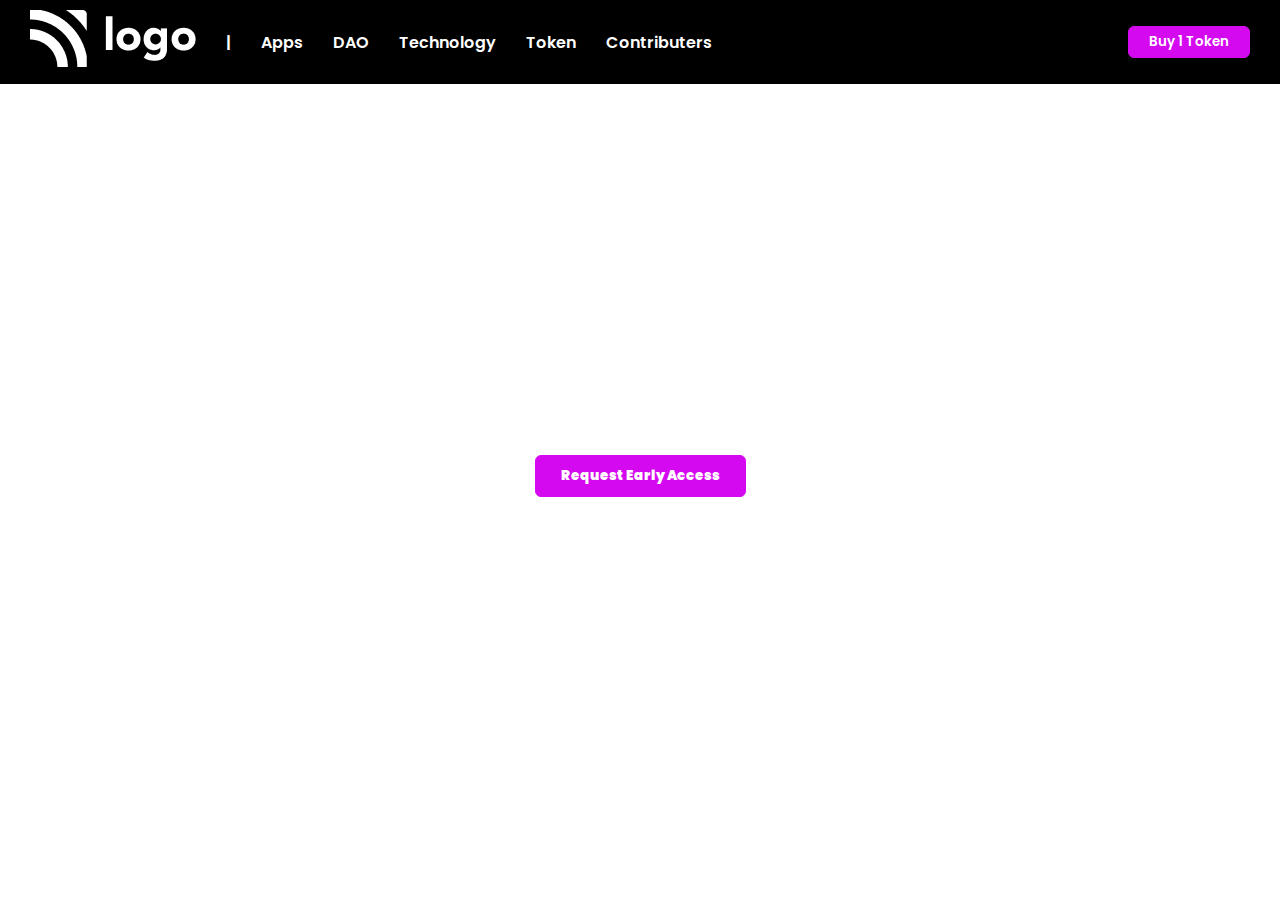
<file: Task-1/index.html>
<!DOCTYPE html>
<html lang="en">
<head>
    <meta charset="UTF-8">
    <meta name="viewport" content="width=device-width, initial-scale=1.0">
    <title>CSS| Assignment-3</title>
    <link rel="stylesheet" href="./styles/styles.css">
    <link rel="preconnect" href="https://fonts.googleapis.com" />
    <link rel="preconnect" href="https://fonts.gstatic.com" crossorigin />
    <link
      href="https://fonts.googleapis.com/css2?family=Poppins:wght@200;300;400;500;600;700;800&display=swap"
      rel="stylesheet"
    />
    <link rel="preconnect" href="https://fonts.googleapis.com" />
    <link rel="preconnect" href="https://fonts.gstatic.com" crossorigin />
    <link
      href="https://fonts.googleapis.com/css2?family=Montserrat:wght@600;700;800&display=swap"
      rel="stylesheet"
    />
</head>
<body>
    <header>
        <nav class="navbar">
            <ul>
                <li><img src="./assets/white-logo (1).png" alt=""></li>
                <li class="line">|</li>
                <li>Apps</li>
                <li>DAO</li>
                <li>Technology</li>
                <li>Token</li>
                <li>Contributers</li>
            </ul>
            <div class="btn">
                <button>Buy 1 Token</button>
            </div>
        </nav>

        
    </header>

    <section >
        <div class="middle-text">
            <h1>&nbsp;&nbsp;Lets build a better <br>tomorrow, together.</h1>
            <p>Buy 1 Token. Join the DAO. Change the world</p>
            <button>Request Early Access</button>
        </div>

    </section>

    
</body>
</html>
</file>
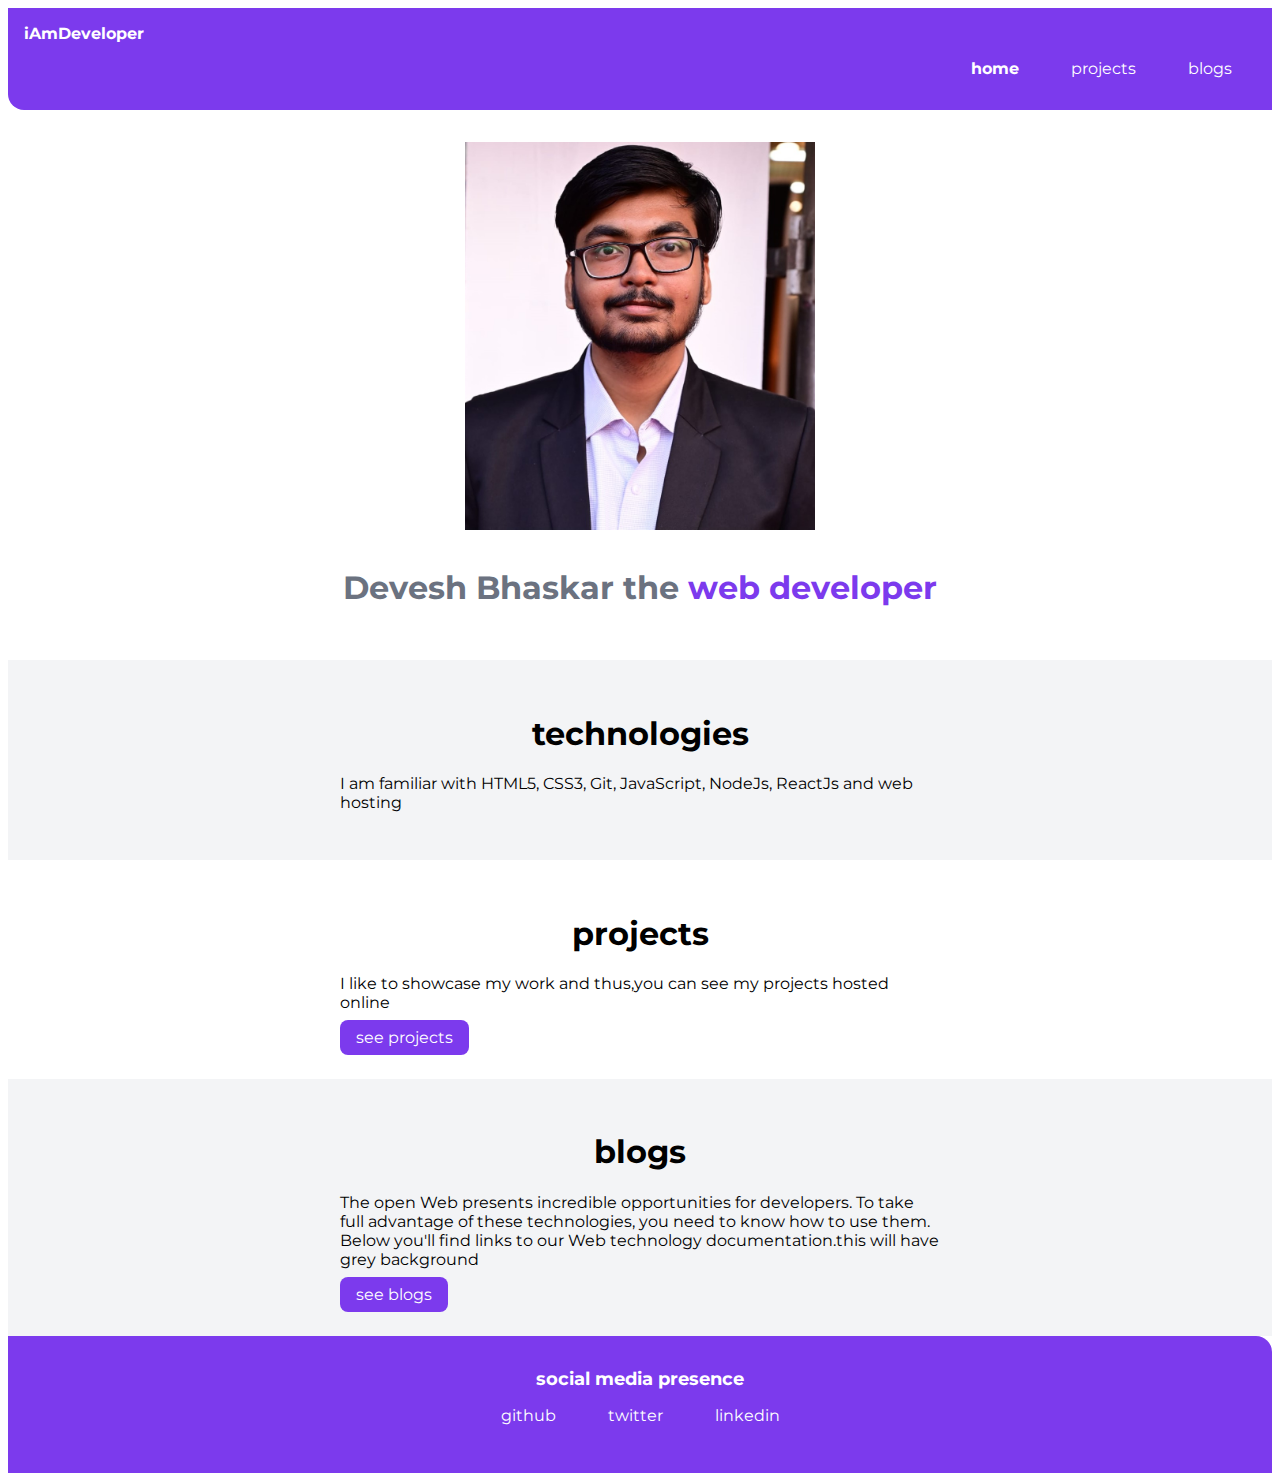
<file: Task-2/index.html>
<!DOCTYPE html>
<html lang="en">
<head>
    <meta charset="UTF-8">
    <meta http-equiv="X-UA-Compatible" content="IE=edge">
    <meta name="viewport" content="width=device-width, initial-scale=1.0">
    <title>home| Devesh Bhaskar</title>
    <link href="styles.css" rel="stylesheet"/>
</head>
<body>

    <nav class="navigation container">
        <div class="nav-brand">iAmDeveloper</div>
            <ul class="list-non-bullet nav-pills">
                <li class="list-item-inline">
                    <a class="link link-active" href="/">home</a>
                </li>
                <li class="list-item-inline">
                    <a class="link" href="/projects.html">projects</a>
                </li>
                <li class="list-item-inline">
                    <a class="link" href="/blogs.html">blogs</a>
                </li>
            </ul>
        </div>
    </nav>


    <header class="hero">
        <img class="hero-img"  src="images1/heroimage2.jpg" />
        <h1 class="hero-heading">Devesh Bhaskar the <span class="heading-inverted">web developer</span></h1>
    </header>

    </section>
    <section class="section ow">
        <div class="container container-center">
            <h1>technologies</h1>
            <p>I am familiar with HTML5, CSS3, Git, JavaScript, NodeJs, ReactJs and web hosting</p>
        </div>
        
    </section>

    <section class="section">
        <div class="container container-center">
            <h1>projects</h1>
            <p>I like to showcase my work and thus,you can see my projects hosted online</p>
            <a class="link link-primary" href="/">see projects</a>
        </div>
        
    </section>


    <section class="section ow">
        <div class="container container-center">
            <h1>blogs</h1>
            <p>The open Web presents incredible opportunities for developers. To take full advantage of these technologies, you need to know how to use them. Below you'll find links to our Web technology documentation.this will have grey background</p>
            <a class="link link-primary" href="/">see blogs</a>
        </div>
        
    </section>

    <footer class="footer">
        <div class="footer-header">social media presence</div>
            <ul class="social-links list-non-bullet">
                <li class="list-item-inline"><a class="link" href="https://github.com/BhaskarDevesh">github</a></li>
                <li class="list-item-inline"><a class="link" href="https://twitter.com/DeveshBhaskar12">twitter</a></li>
                <li class="list-item-inline"><a class="link" href="https://www.linkedin.com/in/devesh-bhaskar-b78498269/">linkedin</a></li>
            </ul>
        </div>
    </footer>



        
    


</body>
</html>
</file>
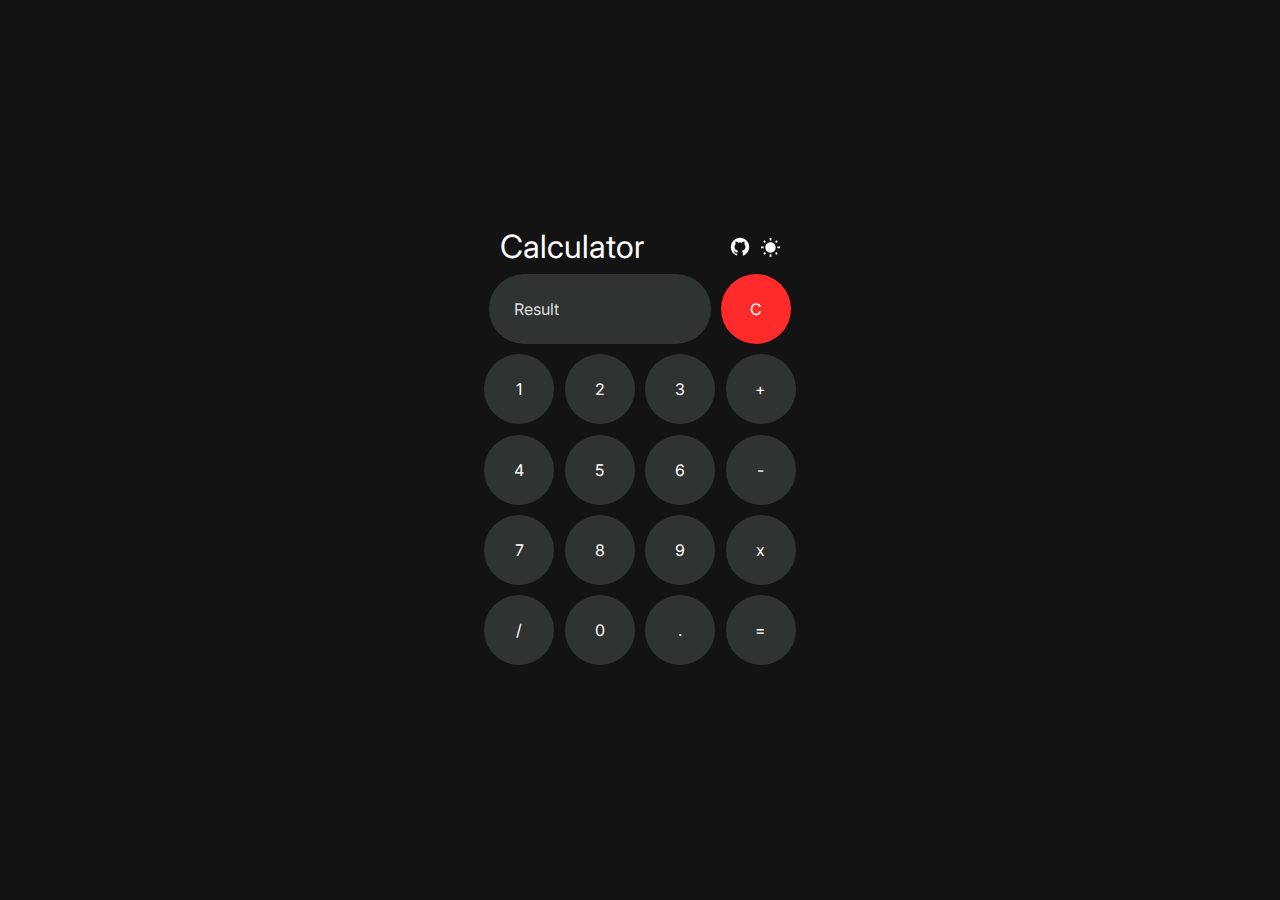
<file: Task-3/index.html>
<!DOCTYPE html>
<html lang="en">

<head>
  <meta charset="utf-8" />
  <meta http-equiv="X-UA-Compatible" content="IE=edge" />
  <title>Calculator</title>
  <meta name="description" content="Simple Calculator With Dark Mode." />
  <meta name="viewport" content="width=device-width, initial-scale=1" />
  <link rel="icon" type="image/x-icon" href="assets/calculator.ico">
  <link rel="stylesheet" href="styles/dark.css" id="theme" />
  <link rel="preconnect" href="https://fonts.googleapis.com">
  <link rel="preconnect" href="https://fonts.gstatic.com" crossorigin>
  <link href="https://fonts.googleapis.com/css2?family=Inter:wght@300;400&display=swap" rel="stylesheet">
</head>

<body>
  <div class="wrapper">
    <div class="container">
      <div class="header-container">
        <!-- This heading also notifies about the theme change.-->
        <h1 id="toast">Calculator</h1>
        <div class="top-buttons">
          <a href="https://github.com/BhaskarDevesh">
            <img src="assets/GitHubLight.svg" alt="Sun Icon" height="22.5" width="22.5" id="github-icon">
          </a>
          <button type="button" onclick="changeTheme()" class="theme-button">
            <img src="assets/SunIcon.svg" alt="Theme Icon" height="19" width="19" id="theme-icon">
          </button>
        </div>
      </div>
      <div class="first-row">
        <input type="text" name="result" id="result" placeholder="Result" readonly />
        <input type="button" value="C" onclick="result.value=''" id="clear-button" />
      </div>
      <div class="second-row">
        <input type="button" value="1" onclick="liveScreen(1)" />
        <input type="button" value="2" onclick="liveScreen(2)" />
        <input type="button" value="3" onclick="liveScreen(3)" />
        <input type="button" value="+" onclick="liveScreen('+')" />
      </div>
      <div class="third-row">
        <input type="button" value="4" onclick=" liveScreen(4)" />
        <input type="button" value="5" onclick=" liveScreen(5)" />
        <input type="button" value="6" onclick=" liveScreen(6)" />
        <input type="button" value="-" onclick="liveScreen('-')" />
      </div>
      <div class="fourth-row">
        <input type="button" value="7" onclick="liveScreen(7)" />
        <input type="button" value="8" onclick="liveScreen(8)" />
        <input type="button" value="9" onclick=" liveScreen(9)" />
        <input type="button" value="x" onclick="liveScreen('*')" />
      </div>
      <div class="fifth-row">
        <input type="button" value="/" onclick="liveScreen('/')" />
        <input type="button" value="0" onclick="liveScreen(0)" />
        <input type="button" value="." onclick="liveScreen('.')" />
        <input type="button" value="=" onclick="calculate(result.value)" />
      </div>
    </div>
  </div>
  <script src="scripts/script.js">
  </script>
</body>

</html>
</file>
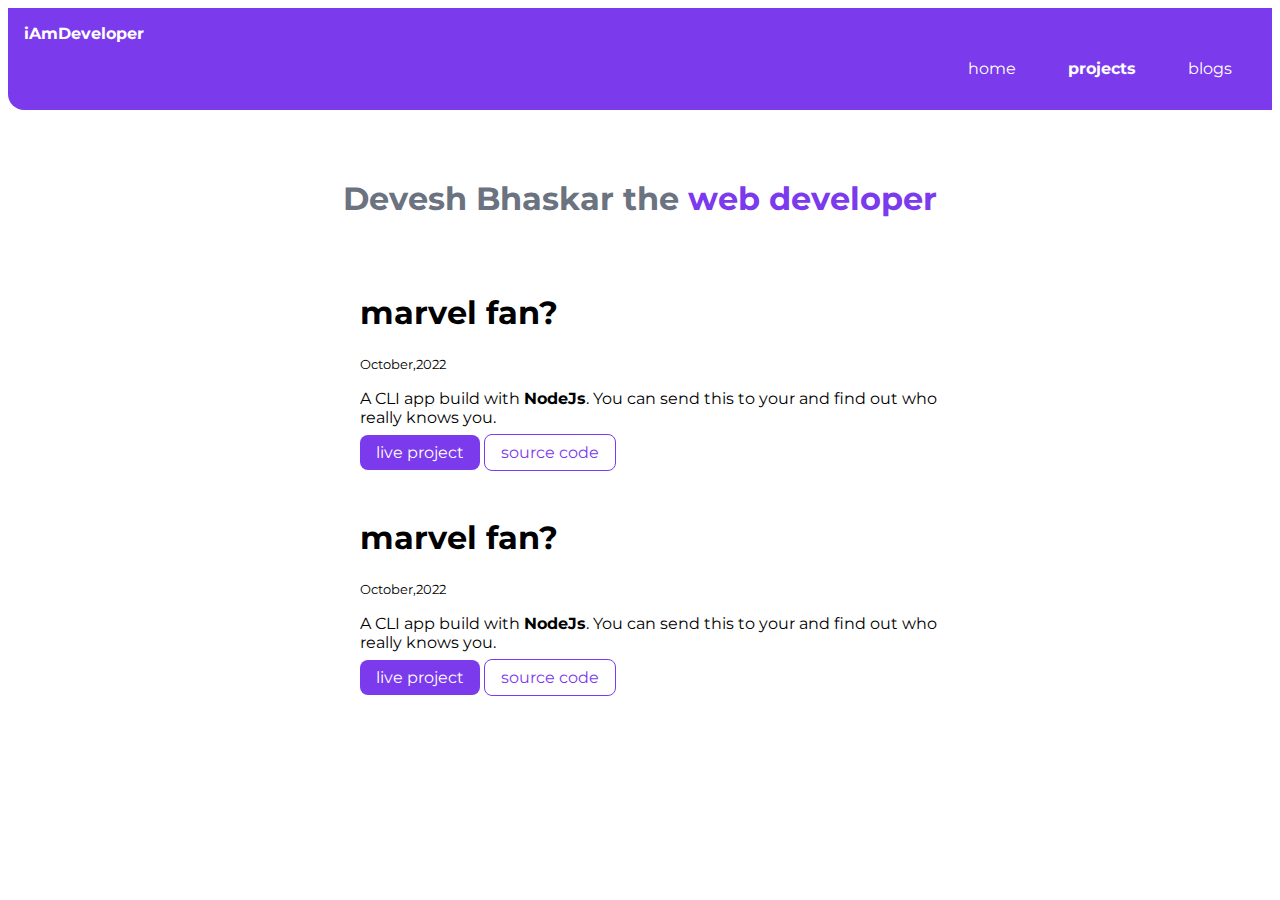
<file: Task-2/projects.html>
<!DOCTYPE html>
<html lang="en">
<head>
    <meta charset="UTF-8">
    <meta http-equiv="X-UA-Compatible" content="IE=edge">
    <meta name="viewport" content="width=device-width, initial-scale=1.0">
    <title>projects| Devesh Bhaskar</title>
    <link href="styles.css" rel="stylesheet"/>
</head>
<body>
    
    <nav class="navigation container">
        <div class="nav-brand">iAmDeveloper</div>
            <ul class="list-non-bullet nav-pills">
                <li class="list-item-inline">
                    <a class="link" href="/">home</a>
                </li>
                <li class="list-item-inline">
                    <a class="link link-active" href="/projects.html">projects</a>
                </li>
                <li class="list-item-inline">
                    <a class="link" href="/blogs.html">blogs</a>
                </li>
            </ul>
        </div>
    </nav>

    <header class="hero">
        <!-- <img class="hero-img"  src="images1/heroimage.svg" /> -->
        <h1 class="hero-heading">Devesh Bhaskar the <span class="heading-inverted">web developer</span></h1>
    </header>

    <ul class="list-non-bullet">
        <li>
            <div class="container container-center">
                <h1>marvel fan?</h1>
                <small>October,2022</small>
                <p>A CLI app build with <strong>NodeJs</strong>. You can send this to your and find out who really knows you. </p>
                <a class="link link-primary" href="https://replit.com/@DeveshBhaskar">live project</a>
                <a class="link link-secondary" href="https://github.com/BhaskarDevesh">source code</a>

            </div>
        </li>
    </ul>
    <br>

    <ul class="list-non-bullet">
        <li>
            <div class="container container-center">
                <h1>marvel fan?</h1>
                <small>October,2022</small>
                <p>A CLI app build with <strong>NodeJs</strong>. You can send this to your and find out who really knows you. </p>
                <a class="link link-primary" href="https://replit.com/@DeveshBhaskar">live project</a>
                <a class="link link-secondary" href="https://github.com/BhaskarDevesh">source code</a>

            </div>
        </li>
    </ul>




</body>
</html>
</file>
<file: Task-1/styles/styles.css>
*{
    margin: 0px;
    padding: 0px;
    box-sizing: border-box;
    font-family: "Poppins", sans-serif;
}

.navbar{
    background-color: black;
    display: flex;
    justify-content: space-between;
    align-items: center;
    padding: 10px 30px;

}
.navbar ul{
    display: flex;
    flex-direction: row;
    align-items: center;
    gap: 30px;
}
.navbar ul li{
    list-style: none;
    color: white;
    font-weight: 600;
  
}
.btn button{
    background-color: #d509f0;
    color: white;
    border: 1px solid #d509f0;
    padding: 5px 20px;
    border-radius: 6px;
    font-weight: 550;
}
.btn button:hover{
    color: black;
    background-color: white;
    border-color:  black;
}

body{
    background-image: url("https://raw.githubusercontent.com/pwlive/fullstackwebdevelopment/main/Assignment_03(HTML%2BCSS)/assets/bg.png");
    height: 100vh;
    width: 100vw;
    /* display: flex;
    flex-direction: column;
    justify-content: space-between; */
    background-repeat: no-repeat;
    background-size: cover;
}

.middle-text{
    display: flex;
    flex-direction: column;
    align-items: center;
    margin-top: 120px;
}
.middle-text h1{
    font-size: 65px;
    font-weight: 900;
    color: white;
}
.middle-text p{
    color: white;
}
.middle-text button{
    background-color: #d509f0;
    color: white;
    border: 1px solid #d509f0;
    padding: 10px 25px;
    border-radius: 6px;
    margin-top: 30px;
    font-weight: 900;
}
.middle-text button:hover{
    color: black;
    background-color: white;
    border-color:  black;
    font-weight: 700;
}
</file>
<file: Task-2/styles.css>
@import url('https://fonts.googleapis.com/css2?family=Montserrat:wght@400;700&display=swap');
body{
    font-family: 'Montserrat', sans-serif;

}

:root{
    --primary-color:#7C3AED;
    --dark-gray:#6B7280;
    --off-white:#F3F4F6;
}

hr{
    margin: 2rem 0rem;
}

.container{
    padding: 0rem 1rem;
}
.container-center{
    max-width: 600px;
    margin: auto;
}

.link{
    text-decoration: none;
    padding: 0.5rem 1rem;

}
.link-primary{
    background-color: var(--primary-color);
    border-radius: 0.5rem;
    color:white;
}
.link-secondary{
    color: var(--primary-color);
    border-radius: 00.5rem;
    border: 1px solid var(--primary-color);

}

.list-non-bullet{
    list-style: none;
}
.list-item-inline{
    display: inline;
    padding: 0rem 0.5rem;
}

.navigation{
    background-color: var(--primary-color);
    color: white;
    padding: 1rem;
    border-bottom-left-radius: 1rem;
}

.navigation .link{
    color: white;
}
.navigation .nav-brand{
    font-weight: bold;
}
.navigation .nav-pills{
    text-align: right;
}
.navigation .link-active{
    font-weight: bold;
}

.hero{
    padding: 2rem;
    text-align: center;
}
.hero .hero-img{
    max-width: 350px;
    display: block;
    margin: auto;
}
.hero .hero-heading{
    padding-top: 1rem;
    color: var(--dark-gray);

}
.hero .hero-heading .heading-inverted{
    color: var(--primary-color);
}

.section h1{
    text-align: center;

}
.section{
    padding: 2rem;
}
.ow{
    background-color: var(--off-white);
}

.footer{
    background-color: var(--primary-color);
    padding: 2rem 1rem;
    text-align: center;
    color:white;
    border-top-right-radius: 1rem;
}
.footer .link{
    color:white;
}
.footer ul{
    padding-inline-start: 0px;
}
.footer .footer-header{
    font-weight: bold;
    font-size: large;
}
ul{
    padding-inline-start: 40px;
}
</file>
<file: Task-3/styles/dark.css>
/* CSS Reset & Global Styles */
* {
  box-sizing: border-box;
  padding: 0;
  margin: 0;
  font-family: Inter, -apple-system, BlinkMacSystemFont, 'Segoe UI', 'Open Sans';
  -webkit-appearance: none;
}

::placeholder {
  color: rgb(221, 221, 221);
}

.wrapper {
  height: 100vh;
  width: 100%;
  display: flex;
  justify-content: center;
  flex-direction: column;
  align-items: center;
  background-color: rgb(20, 19, 19);
  transition: 0.8s all;
}

h1 {
  margin-bottom: 1.5%;
  color: #fff;
  font-weight: normal;
}

.container {
  width: 350px;
  display: flex;
  justify-content: center;
  flex-direction: column;
  align-items: center;
}

.header-container {
  display: flex;
  justify-content: space-between;
  align-items: center;
  width: 80%;
}

.top-buttons {
  display: flex;
  align-items: center;

}

input {
  padding: 25px;
  color: rgb(255, 255, 255);
  font-size: 1em;
  cursor: pointer;
  width: 70px;
  background-color: rgb(47, 51, 50);
  border: none;
  outline: none;
  border-radius: 100px;
  margin: 0.2em;
}

.first-row,
.second-row,
.third-row,
.fourth-row,
.fifth-row {
  margin-bottom: 4px;
}

input[type="text"] {
  background-color: rgb(47, 51, 50);
  width: 222.5px;
}

input[type="button"]:hover {
  background-color: rgb(101, 101, 101);
  color: #fff;
}

#clear-button {
  color: #fff;
  background-color: rgb(255, 42, 42);
}

a {
  text-decoration: none;
  color: #fff;
}

#github-icon {
  margin-right: 10px;
}

.theme-button {
  all: unset;
  cursor: pointer;
}
</file>
